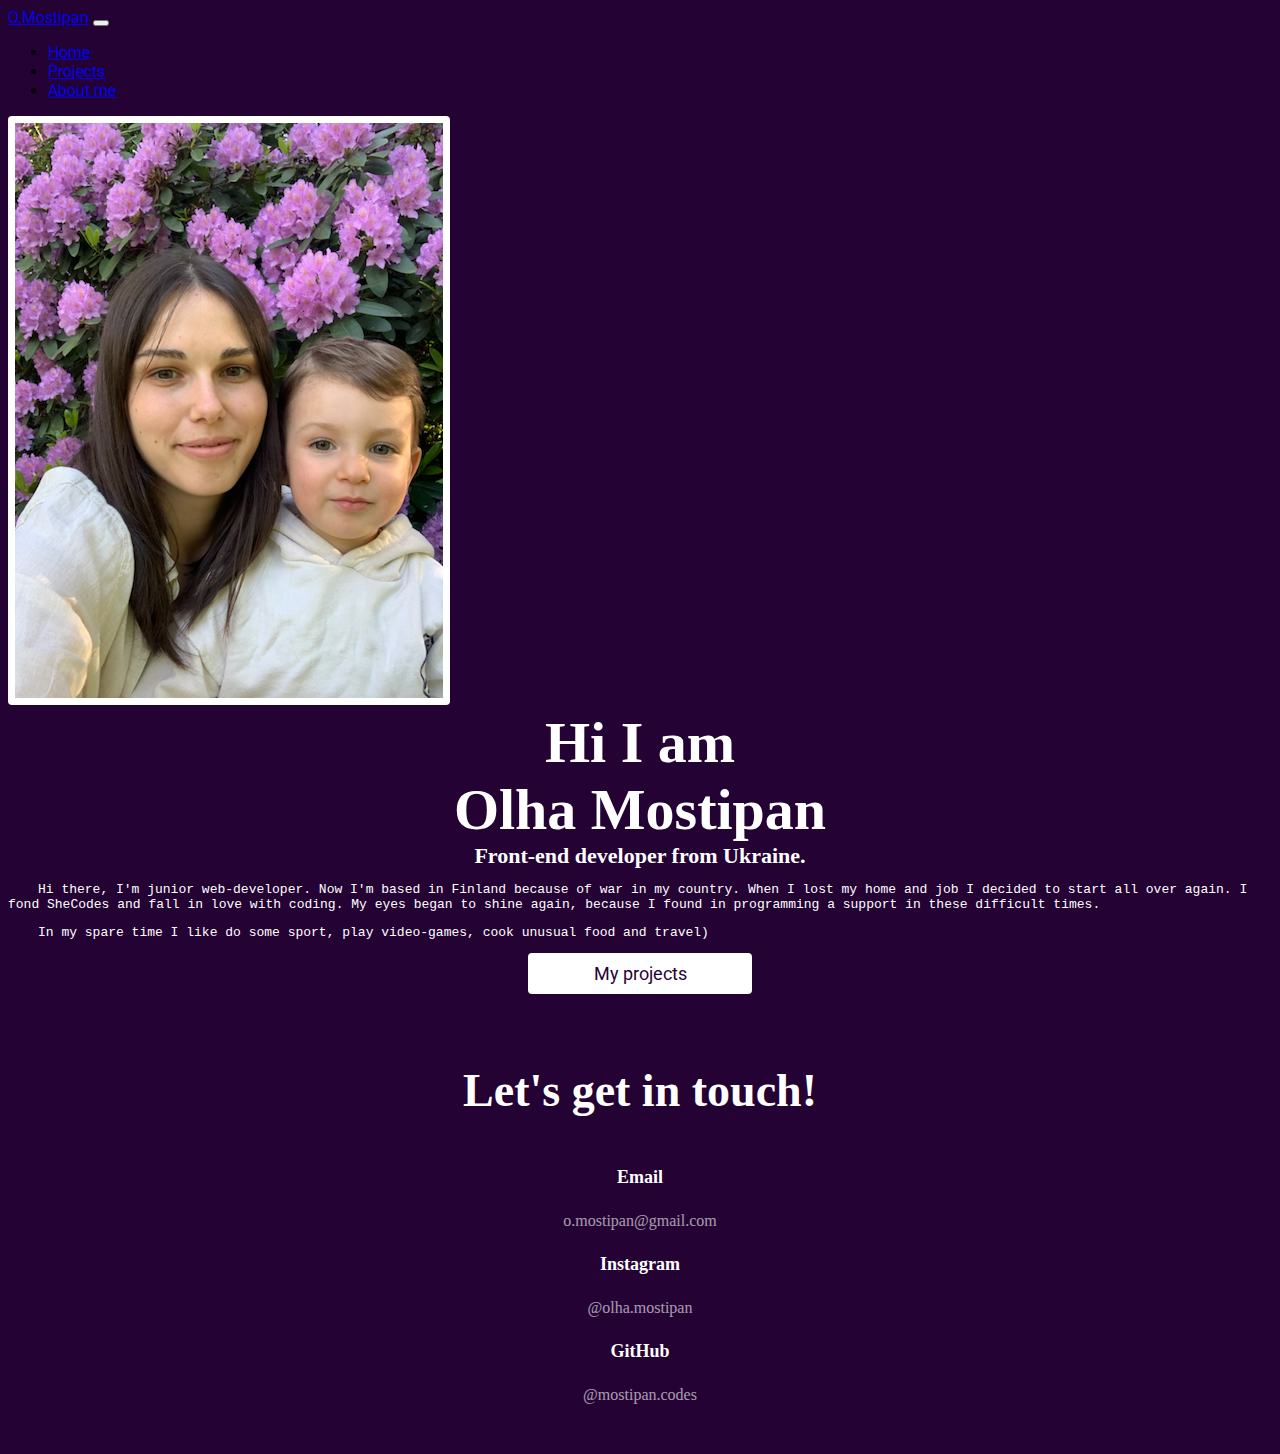
<file: about.html>
<!DOCTYPE html>
<html lang="en">
  <head>
    <meta charset="UTF-8" />
    <meta
      name="description"
      content="Information about Olha Mostipan, examples of works, email link to contact"
    />
    <meta http-equiv="X-UA-Compatible" content="IE=edge" />
    <meta name="viewport" content="width=device-width, initial-scale=1.0" />
    <link rel="stylesheet" href="style.css" />
    <link rel="preconnect" href="https://fonts.googleapis.com" />
    <link rel="preconnect" href="https://fonts.gstatic.com" crossorigin />
    <link
      href="https://fonts.googleapis.com/css2?family=Kanit:ital,wght@0,100;0,800;1,100;1,800&family=Monoton&family=Roboto:ital,wght@0,100;0,300;0,400;0,700;0,900;1,100;1,300;1,400&display=swap"
      rel="stylesheet"
    />
    <link
      href="https://cdn.jsdelivr.net/npm/bootstrap@5.2.0/dist/css/bootstrap.min.css"
      rel="stylesheet"
      integrity="sha384-gH2yIJqKdNHPEq0n4Mqa/HGKIhSkIHeL5AyhkYV8i59U5AR6csBvApHHNl/vI1Bx"
      crossorigin="anonymous"
    />
    <script
      src="https://cdn.jsdelivr.net/npm/bootstrap@5.2.0/dist/js/bootstrap.bundle.min.js"
      integrity="sha384-A3rJD856KowSb7dwlZdYEkO39Gagi7vIsF0jrRAoQmDKKtQBHUuLZ9AsSv4jD4Xa"
      crossorigin="anonymous"
    ></script>
    <title>Details about web-developer Olha Mostipan and her works</title>
  </head>
  <body class="about-body">
    <div class="nav-container">
      <nav class="navbar navbar-expand-lg navbar-dark">
        <div class="container-fluid">
          <a class="navbar-brand my-brand" href="#">O.Mostipan</a>
          <button
            class="navbar-toggler"
            type="button"
            data-bs-toggle="collapse"
            data-bs-target="#navbarNav"
            aria-controls="navbarNav"
            aria-expanded="false"
            aria-label="Toggle navigation"
          >
            <span class="navbar-toggler-icon"></span>
          </button>
          <div class="collapse navbar-collapse" id="navbarNav">
            <ul class="navbar-nav">
              <li class="nav-item">
                <a class="nav-link" aria-current="page" href="index.html"
                  >Home</a
                >
              </li>
              <li class="nav-item">
                <a class="nav-link" href="index.html#project-page">Projects</a>
              </li>
              <li class="nav-item">
                <a class="nav-link active" href="about.html">About me</a>
              </li>
            </ul>
          </div>
        </div>
      </nav>
    </div>
    <div class="about-section container mt-5 mb-5">
      <div class="row">
        <div class="col-lg-6">
          <img
            src="images/my-photo.png"
            alt="my photo"
            class="img-fluid my-photo"
          />
        </div>
        <div class="col-lg-6">
          <h1 class="mb-4">
            Hi I am <br />
            Olha Mostipan
          </h1>
          <h2 class="mb-4">Front-end developer from Ukraine.</h2>
          <p>
            Hi there, I'm junior web-developer. Now I'm based in Finland because
            of war in my country. When I lost my home and job I decided to start
            all over again. I fond SheCodes and fall in love with coding. My
            eyes began to shine again, because I found in programming a support
            in these difficult times.
          </p>
          <p class="mb-5">
            In my spare time I like do some sport, play video-games, cook unusual food and travel)

          </p>
          <a class="about-projects-link" href="index.html#project-page">My projects</a>
        </div>
      </div>
    </div>
    <div class="about-footer">
      <h3 id="contact-me" class="about-footer-title">
        Let's get in touch!
      </h3>
      <h4 class="mb-2">Email</h4>
      <a href="mailto:o.t.panchenko@gmail.com"  title="Gmail" target="_blank">o.mostipan@gmail.com</a>
      <h4 class="mt-4 mb-2">Instagram</h4>
      <a href="https://www.instagram.com/olha.mostipan/" title="Instagram Profile" target="_blank">@olha.mostipan</a>
      <h4 class="mt-4 mb-2">GitHub</h4>
      <a href="https://github.com/OlhaMostipan"title="GitHub Profile" target="_blank">@mostipan.codes</a>
    </div>
  </body>
</html>
</file>
<file: style.css>
:root {
  --hero-title-font-family: 'Kanit', sans-serif;
  --defalt-font-family: 'Roboto', sans-serif;
  --main-color: #540B77;
}
h1, h2 {
  margin-left: 150px;
}
h2 {
  font-size: 48px;
}
img {
  max-width: 100%;
  height: auto;
}
p {
  font-family: monospace;
}
h4 {
  color: #ffffff;
  text-align: center;
  font-size: 18px;
}
.hero h3 {
  display: flex;
  justify-content: flex-end;
  opacity: 0.7;
  font-size: 24px;
  align-items: center;
}
.about-body {
  background-color: #240234;
}
.nav-container {
  font-family: var(--defalt-font-family);
}
.hero {
  background-image: url('images/background.png');
  height: 600px;
  background-size: contain;
  background-repeat: no-repeat;
}
.last-name {
  font-family: var(--hero-title-font-family);
  font-size: 150px;
  color: rgba(0, 0, 0, 0.4);
  letter-spacing: 10px;
  font-weight: 800;
}
.first-name {
  font-family: var(--hero-title-font-family);
  font-size: 150px;
  color: rgba(0, 0, 0, 0.4);
  letter-spacing: 10px;
  font-weight: 100;
}
.img-star {
  height: 60px;
  width: 50px;
}
.h3-text {
  margin-right: 150px;
  font-size: 30px;
  font-family: var(--defalt-font-family);
}
.links {
  font-family: var(--defalt-font-family);
  background-color: var(--main-color);
  color: #ffffff;
  text-decoration: none;
  padding: 8px 20px;
  box-shadow: 0 5px 10px rgba(0, 0, 0, 0.3);
  border-radius: 4px;
  border: 2px solid var(--main-color);
  transition: all 200ms ease-in-out;
  font-size: 18px;
  max-width: 200px;
  text-align: center;
}
.links:hover {
  color:var(--main-color);
  background-color: #ffffff;
  border: 2px solid var(--main-color);
}
.about-projects-link {
  font-family: var(--defalt-font-family);
  color: #240234;;
  background-color: #ffffff;
  text-decoration: none;
  padding: 8px 20px;
  border-radius: 4px;
  border: 2px solid  #ffffff;
  transition: all 200ms ease-in-out;
  font-size: 18px;
  max-width: 180px;
  display: block;
  margin: 0 auto;
  text-align: center;
}
.about-projects-link:hover {
  max-width: 200px;
  padding: 10px 22px;
  color: var(--main-color);
}
.my-photo {
  border-radius: 4px;
  padding: 7px;
  background-color: #ffffff;
}
.contact-link-container {
  display: flex;
  justify-content: flex-end;
  margin-right: 150px;
}
.about-section h1 {
  color:#ffffff;
  font-size: 58px;
  margin: 0;
  text-align: center;
}
.about-section h2 {
  text-align: center;
  color:#ffffff;
  font-size: 22px;
  margin: 0;
}
.about-section p {
  color:#ffffff;
  text-indent: 30px;
}

.projects-container {
  margin: 0 35px 40px 35px;
}
.projects-page-title {
  text-align: center;
  margin: 70px 0;
  font-size: 64px;
  font-weight: 700;
  color: var(--main-color);
  font-family: var(--defalt-font-family);
}
.project-block{
  margin: 80px 0;
}
.project-content {
  display: flex;
  flex-direction: column;
  justify-content: center;
}
.title {
  font-size: 40px;
  margin-bottom: 20px;
}
.project-description {
  margin-bottom: 35px;
}
footer .mail-link {
  display: flex;
  justify-content: center;
  color: #000000;
  text-decoration: none;
  font-size: 24px;
  font-weight: 700;
  margin-top: 50px;
}
footer .mail-link:hover {
  color: var(--main-color);
}
footer .media-icons{
  display: flex;
  justify-content: center;
}
footer .media-icons a{
  font-size: 22px;
  color: var(--main-color);
  background: #ffffff;
  padding: 10px 14px;
  border-radius: 50%;
  transition: all 100ms ease-in-out;
  margin: 10px 15px;
}
footer .media-icons a:hover {
  background: #f5f2fd;
}
.about-footer-title {
  color: #ffffff;
  text-align: center;
  font-size: 46px;
  margin-top: 70px;
  margin-bottom: 50px;
}
.about-footer a{
  display: flex;
  justify-content: center;
  color: #ffffff;
  text-decoration: none;
  opacity: 0.6;
}
.about-footer a:last-child {
  margin-bottom: 50px;
}
.about-footer a:hover{
  opacity: 1;
  color: #ffffff;
}
.github-code {
  font-size: 12px;
  margin-bottom: 30px;
}
@media (max-width: 1050px) {
  h1, h2 {
    margin-left: 60px;
  }
  .last-name {
    font-size: 100px;
  }
  .first-name { 
    font-size: 100px;
  }
  .h3-text { 
    font-size: 20px;
    margin-right: 60px;
  }
  .img-star {
    height: 40px;
    width: 30px;
  }
  .links {
    font-size: 12px;
  }
  .contact-link-container {
    margin-right: 60px;
    font-size: 14px;
  }
  .hero {
    height: 450px;
  }
  .projects-page-title {
    margin: 50px 0;
  }
  .title {
    font-size: 24px;
    margin-bottom: 5px;
  }
  .project-description {
    margin-bottom: 10px;
    font-size: 12px;
  }
}
@media (max-width:991px) {
  .my-photo {
    display: block;
    margin: 0 auto;
  }
  .about-section h1 {
    margin-top: 30px;
  }
  .about-section p {
    text-align: center;
  }

}
@media (max-width: 640px) {
  h1, h2 {
    margin-left: 30px;
  }
  .last-name {
    font-size: 70px;
  }
  .first-name { 
    font-size: 70px;
  }
  .h3-star {
    line-height: 14px;
  }
  .img-star {
    height: 20px;
    width: 15px;
  }
  .h3-text { 
    font-size: 12px;
    margin-right: 30px;
  }
  .contact-link-container {
    margin-right: 30px;
    font-size: 8px;
  }
  .hero {
    height: 300px;
  }
  .project-block{
    margin: 60px 0;
  }
  .projects-page-title {
    font-size: 32px;
    margin: 30px 0;
  }
  .project-image {
    margin: 20px 0;
  }
}
@media (max-width: 575px) {
  .reverse-project  {
    flex-direction: column-reverse;
  }
  .project-content {
    text-align: center;
  }
  .link-container {
    display: flex;
    justify-content: center;
  }
}
@media (max-width: 470px) {
  h1, h2 {
    margin-left: 30px;
  }
  .last-name {
    font-size: 40px;
  }
  .first-name { 
    font-size: 40px;
  }
  .h3-text { 
    font-size: 8px;
    margin-right: 30px;
  }
  .h3-star {
    line-height: 9.5px;
  }
  .img-star {
    height: 15px;
    width: 10px;
  }
  .contact-link-container {
    margin-right: 30px;
    font-size: 8px;
  }
  .links {
    padding: 4px 12px;
  }
  .hero {
    height: 250px;
  }
  .project-block{
    margin: 20px 0;
  }
  .projects-page-title {
    font-size: 32px;
    margin: 20px 0;
  }
  .about-section h1 {
    font-size: 34px;
  }
  .about-section h2 {
    font-size: 15px;
  }
  .about-section p {
    font-size: 12px;
  }
}
</file>
